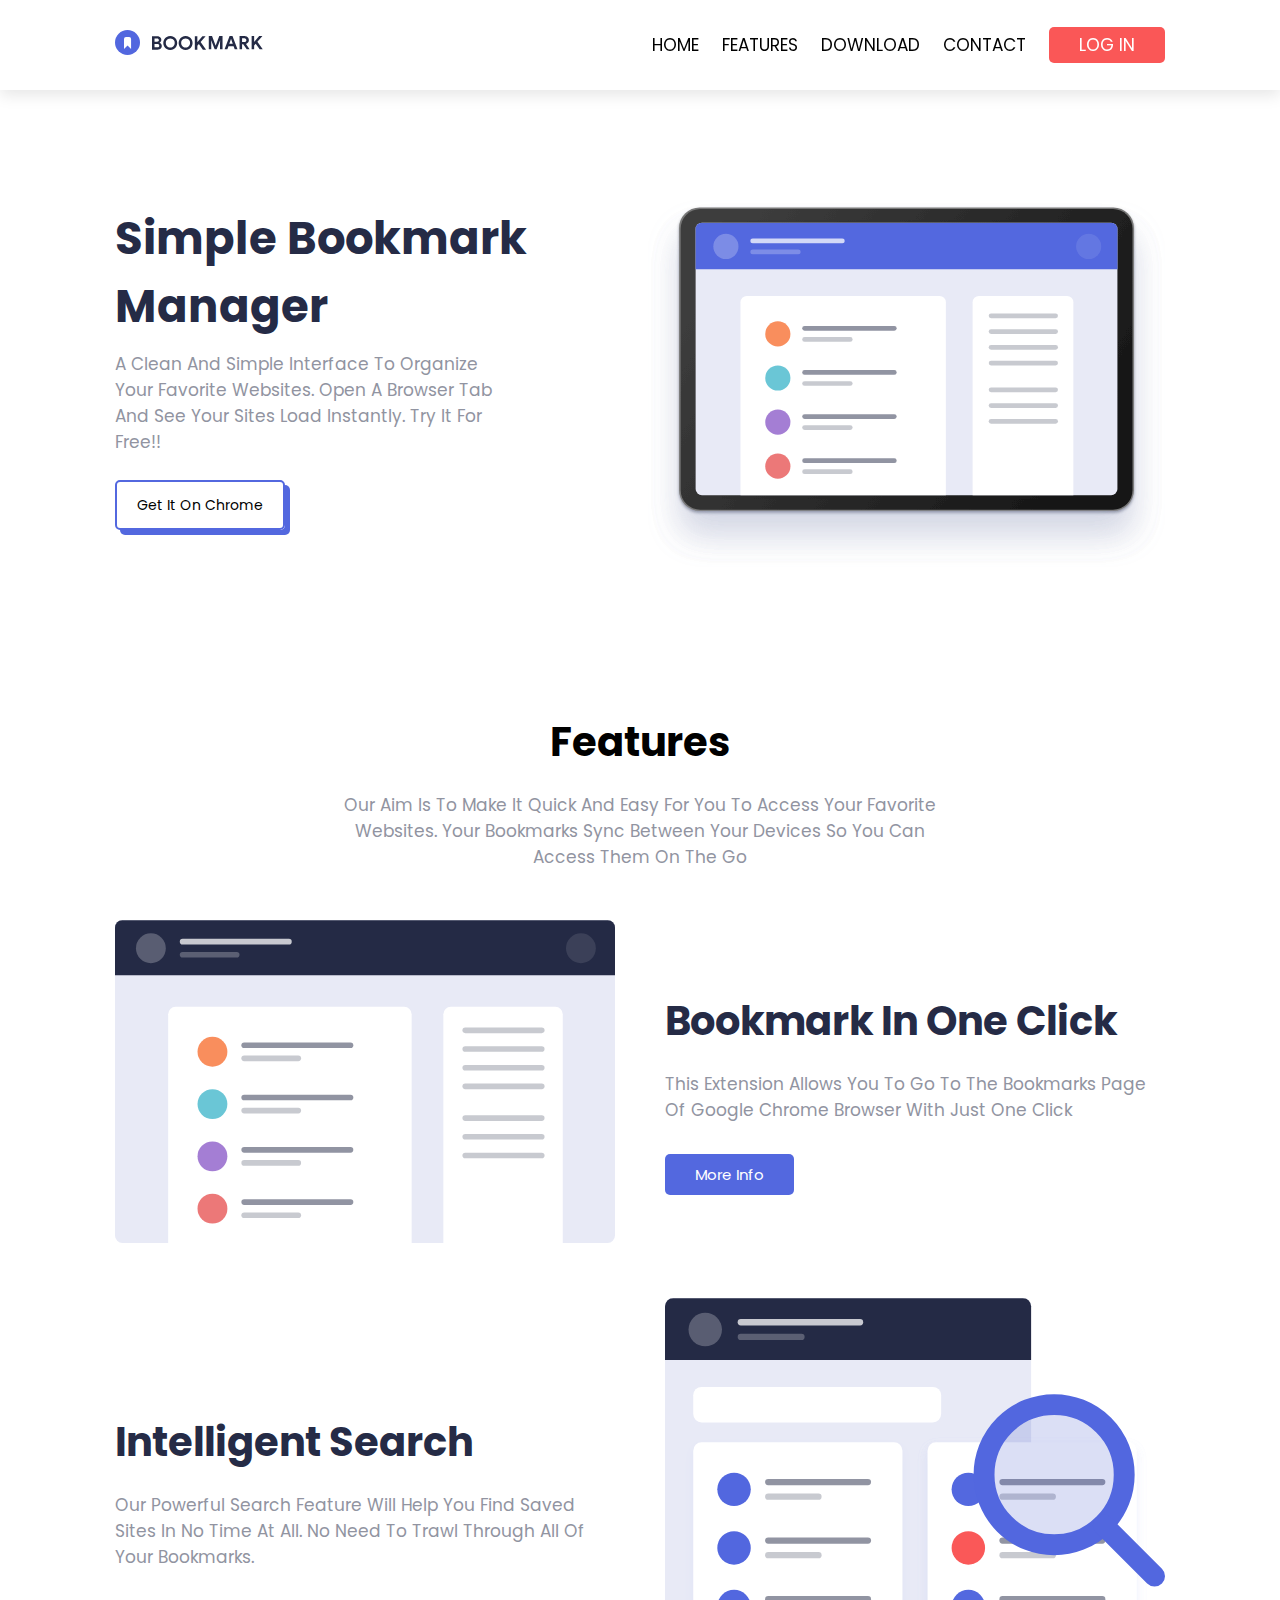
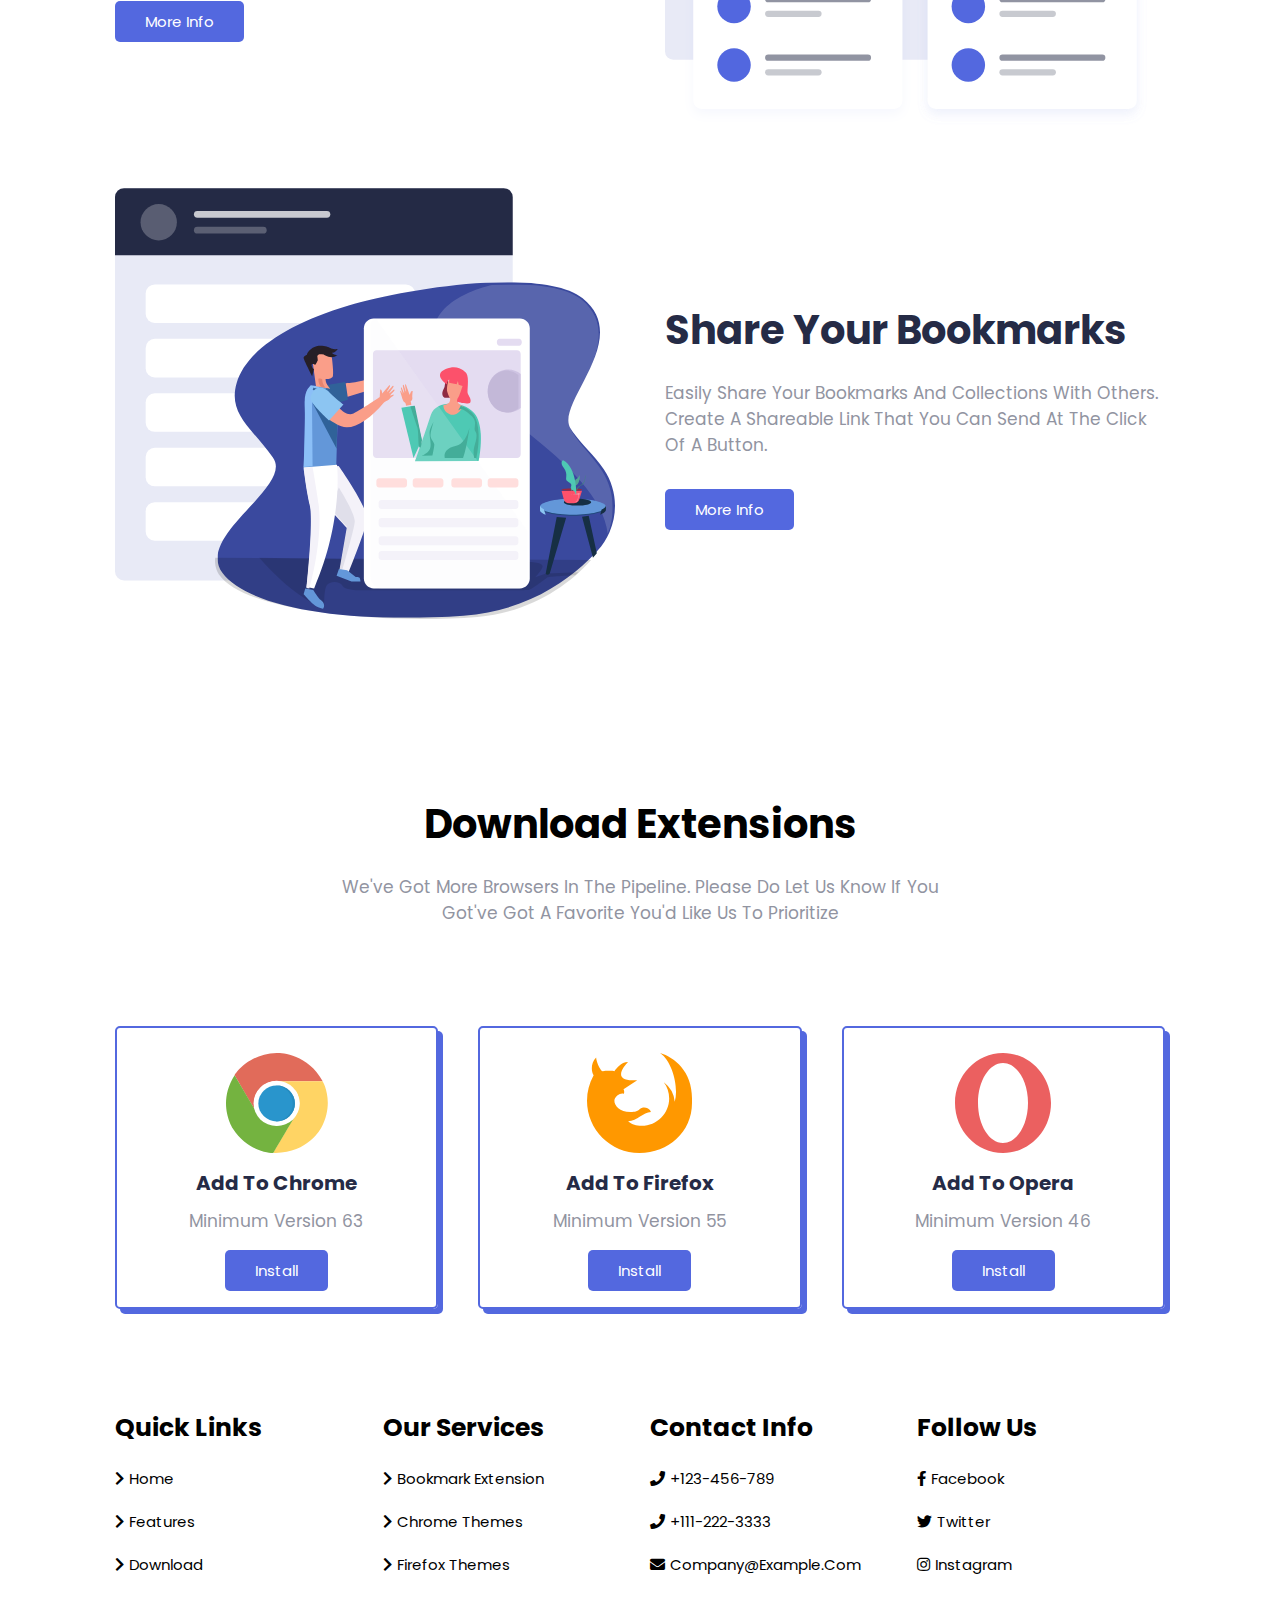
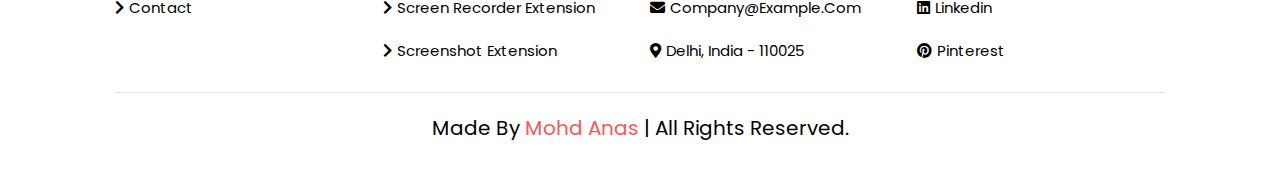
<file: index.html>
<!DOCTYPE html>
<html lang="en">

<head>
    <meta charset="UTF-8">
    <meta http-equiv="X-UA-Compatible" content="IE=edge">
    <meta name="viewport" content="width=device-width, initial-scale=1.0">
    <title>Bookmark Project</title>
    <link rel="stylesheet" href="css/style.css">
    <link rel="shortcut icon" href="./images/bookmark logo.png" type="image/x-icon">
    <link rel="stylesheet" href="./contact/contact.html">

    <link rel="stylesheet" href="https://cdnjs.cloudflare.com/ajax/libs/font-awesome/5.15.4/css/all.min.css">
</head>

<body>
    <!-- Navbar section starts  -->
    <header class="header">
        <div class="logo">
            <img src="images/logo-bookmark.svg" alt="logo-bookmark">
        </div>

        <nav class="navbar">
            <a href="#home">Home</a>
            <a href="#features">Features</a>
            <a href="#download">Download</a>
            <a href="./contact/contact.html" target="_blank">Contact</a>
            <a href="./login/Login.html" target="_blank" class="btn">Log in</a>
        </nav>


        <div class="fas fa-bars" id="menu-btn"></div>
    </header>
    <!-- Navbar section starts -->

   
    <!-- Hero section starts  -->

    <section class="home" id="home">
        <div class="content">
            <h1>Simple Bookmark Manager</h1>
            <p>A clean and simple interface to organize your favorite websites. open a browser tab and see your sites load instantly. try it for free!!</p>

            <a href="https://play.google.com/store/apps/details?id=com.android.chrome&pcampaignid=web_share" target="_blank" class="home-btn">get it on chrome</a>
        </div>


        <div class="image">
            <img src="images/illustration-hero.svg" alt="illustration-hero">
        </div>
    </section>

    <!-- Hero section ends -->

    <!-- Features section starts  -->

    <section class="features" id="features">
        <div class="heading">
            <h1>Features</h1>
            <p>Our aim is to make it quick and easy for you to access your favorite websites. your bookmarks sync between your devices so you can access them on the go</p>
        </div>


        <div class="row">
            <!-- 1 Tab  -->
            <div class="image">
                <img src="images/illustration-features-tab-1.svg" alt="illustration-features-tab-1">
            </div>


            <div class="content">
                <h1>Bookmark in one click</h1>
                <p>This extension allows you to go to the Bookmarks page of Google Chrome browser with just one click</p>
                <a href="https://chromewebstore.google.com/detail/bookmarks/enhidlmpbhmnkmjjhjahjohpganiegmg?hl=en " target="_blank" class="all-btn">more info</a>
            </div>

            <!-- 1 Tab  -->

            <!-- 2 Tab  -->
            <div class="content">
                <h1>Intelligent search</h1>
                <p>Our powerful search feature will help you find saved sites in no time at all. No need to trawl through all of your bookmarks.</p>
                <a href="https://www.google.com/search?q=bookmark+chrome+extension+&sca_esv=449a04a3ba37af56&rlz=1C1RXQR_enIN1008IN1008&sxsrf=AHTn8zrhXajNVoJEl-RmUnBT-GvT07toNg%3A1741669607374&ei=58TPZ5qtFsbvseMPlbaBmA4&ved=0ahUKEwjavI3yoIGMAxXGd2wGHRVbAOMQ4dUDCBA&uact=5&oq=bookmark+chrome+extension+&gs_lp=[base64]&sclient=gws-wiz-serp" target="_blank" class="all-btn">more info</a>
            </div>

            <div class="image">
                <img src="images/illustration-features-tab-2.svg" alt="illustration-features-tab-2">
            </div>

            <!-- 2 Tab  -->

            <div class="image">
                <img src="images/illustration-features-tab-3.svg" alt="illustration-features-tab-3">
            </div>

            <div class="content">
                <h1>Share your bookmarks</h1>
                <p>Easily share your bookmarks and collections with others. Create a shareable link that you can send at the click of a button.</p>
                <a href="https://chromewebstore.google.com/detail/enhidlmpbhmnkmjjhjahjohpganiegmg?utm_source=item-share-cb" target="_blank" class="all-btn">more info</a>
            </div>


            <!-- 3 Tab  -->

        </div>
    </section>


    <!-- Features section ends -->


    <!-- Download section starts  -->

    <section class="download" id="download">
        <div class="heading">
            <h1>Download Extensions</h1>
            <p>We've got more browsers in the pipeline. Please do let us know if you got've got a favorite you'd like us to prioritize</p>
        </div>

        <div class="box-container">
            <div class="box">
                <img src="images/logo-chrome.svg" alt="logo-chrome">

                <h3>Add to Chrome</h3>
                <p>Minimum Version 63</p>
                <a href="https://www.google.com/chrome/what-you-make-of-it/" target="_blank" class="all-btn">install</a>
            </div>

            <div class="box">
                <img src="images/logo-firefox.svg" alt="logo-firefox">

                <h3>Add to Firefox</h3>
                <p>Minimum Version 55</p>
                <a href="https://www.mozilla.org/en-US/firefox/new/" target="_blank" class="all-btn">install</a>
            </div>

            <div class="box">
                <img src="images/logo-opera.svg" alt="logo-opera">

                <h3>Add to Opera</h3>
                <p>Minimum Version 46</p>
                <a href="https://www.opera.com/" target="_blank" class="all-btn">install</a>
            </div>
        </div>
    </section>


    <!-- Download section ends -->



    <!-- Footer section starts  -->

   <section class="footer" id="footer">
       <div class="box-container">
           <div class="box">
               <h3>quick links</h3>
               <a href="#"><i class="fas fa-chevron-right"></i>home</a>
               <a href="#"><i class="fas fa-chevron-right"></i>features</a>
               <a href="#"><i class="fas fa-chevron-right"></i>download</a>
               <a href="#"><i class="fas fa-chevron-right"></i>contact</a>
            </div>
            
            
            <div class="box">
                <h3>our services</h3>
                <a href="#"><i class="fas fa-chevron-right"></i>bookmark extension</a>
                <a href="#"><i class="fas fa-chevron-right"></i>chrome themes</a>
                <a href="#"><i class="fas fa-chevron-right"></i>firefox themes</a>
                <a href="#"><i class="fas fa-chevron-right"></i>screen recorder extension</a>
                <a href="#"><i class="fas fa-chevron-right"></i>screenshot extension</a>
           </div>

           <div class="box">
               <h3>contact info</h3>
               <a href="#"><i class="fas fa-phone"></i>+123-456-789</a>
               <a href="#"><i class="fas fa-phone"></i>+111-222-3333</a>
               <a href="#"><i class="fas fa-envelope"></i>company@example.com</a>
               <a href="#"><i class="fas fa-envelope"></i>company@example.com</a>
               <a href="#"><i class="fas fa-map-marker-alt"></i>Delhi, india - 110025</a>
           </div>

           <div class="box">
               <h3>follow us</h3>
               <a href="https://www.facebook.com/" target="_blank"><i class="fab fa-facebook-f"></i>facebook</a>
               <a href="https://x.com/?lang=en" target="_blank"><i class="fab fa-twitter"></i>twitter</a>
               <a href="https://www.instagram.com/" target="_blank"><i class="fab fa-instagram"></i>instagram</a>
               <a href="https://www.linkedin.com/" target="_blank"><i class="fab fa-linkedin"></i>linkedin</a>
               <a href="https://in.pinterest.com/" target="_blank"><i class="fab fa-pinterest"></i>pinterest</a>
           </div>
       </div>


       <div class="credit">Made by
           <a href="https://snapper7z.github.io/My-Portfolio/" target="_blank"><span>Mohd Anas</span> | all rights reserved.</a>
       </div>
   </section>

    <!-- Footer section ends -->


    <script src="js/main.js"></script>
</body>

</html>
</file>
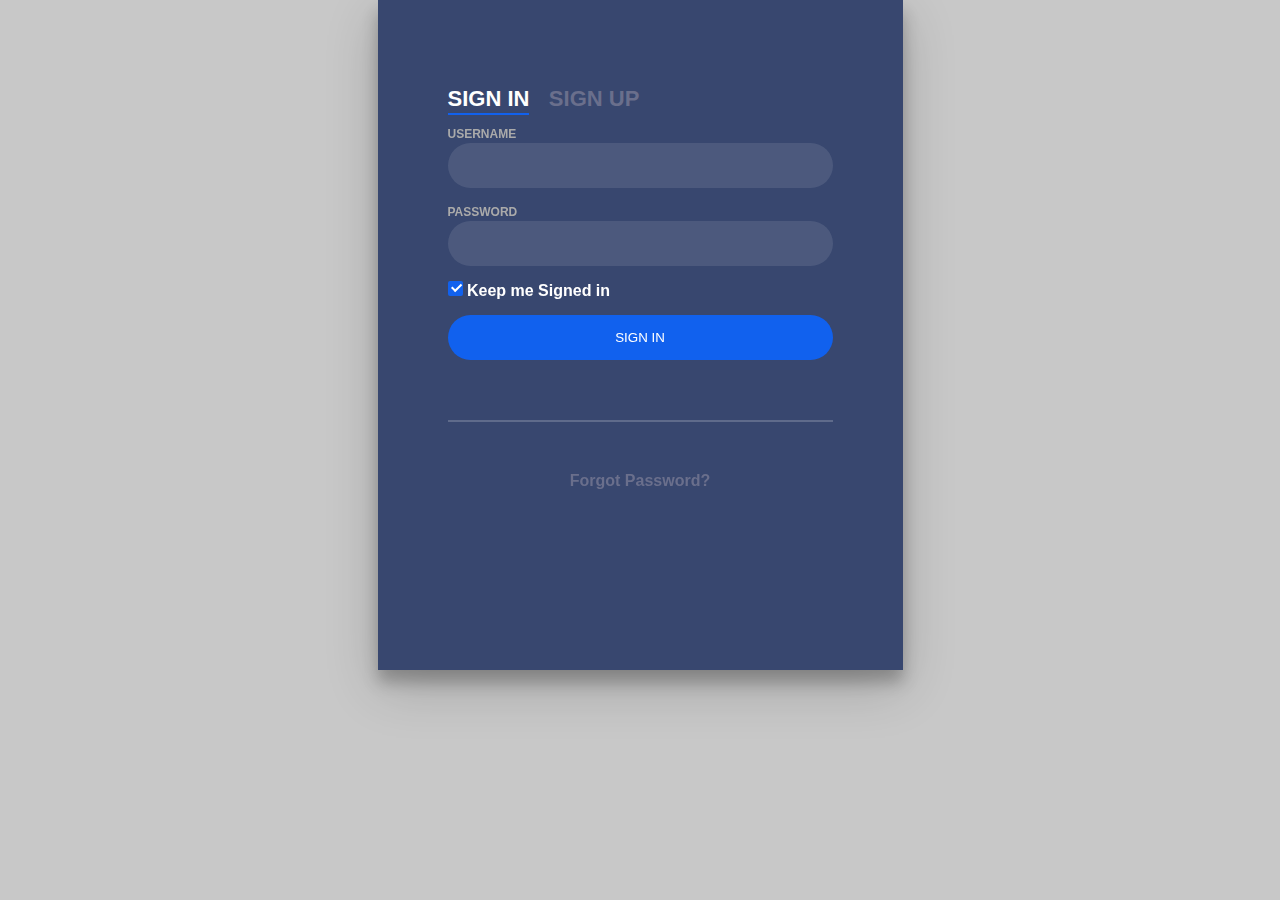
<file: login/Login.html>
<!DOCTYPE html>
<html lang="en">
<head>
    <meta charset="UTF-8">
    <meta name="viewport" content="width=device-width, initial-scale=1.0">
    <title>Login</title>
    <link rel="stylesheet" href="Login.css">
</head>
<body>
    <div class="login-wrap">
      <div class="login-html">
        <input id="tab-1" type="radio" name="tab" class="sign-in" checked><label for="tab-1" class="tab">Sign In</label>
        <input id="tab-2" type="radio" name="tab" class="sign-up"><label for="tab-2" class="tab">Sign Up</label>
        <div class="login-form">
          <div class="sign-in-htm">
            <div class="group">
              <label for="user" class="label">Username</label>
              <input id="user" type="text" class="input">
            </div>
            <div class="group">
              <label for="pass" class="label">Password</label>
              <input id="pass" type="password" class="input" data-type="password">
            </div>
            <div class="group">
              <input id="check" type="checkbox" class="check" checked>
              <label for="check"><span class="icon"></span> Keep me Signed in</label>
            </div>
            <div class="group">
              <input type="submit" class="button" value="Sign In">
            </div>
            <div class="hr"></div>
            <div class="foot-lnk">
              <a href="#forgot">Forgot Password?</a>
            </div>
          </div>
          <div class="sign-up-htm">
            <div class="group">
              <label for="user" class="label">Username</label>
              <input id="user" type="text" class="input">
            </div>
            <div class="group">
              <label for="pass" class="label">Password</label>
              <input id="pass" type="password" class="input" data-type="password">
            </div>
            <div class="group">
              <label for="pass" class="label">Re-enter Password</label>
              <input id="pass" type="password" class="input" data-type="password">
            </div>
            <div class="group">
              <label for="pass" class="label">Email Address</label>
              <input id="pass" type="text" class="input">
            </div>
            <div class="group">
              <input type="submit" class="button" value="Sign Up">
            </div>
            <div class="hr"></div>
            <div class="foot-lnk">
              <label for="tab-1">Already Member?</a>
            </div>
          </div>
        </div>
      </div>
    </div>
  </body>
</html>
</file>
<file: css/style.css>
@import url('https://fonts.googleapis.com/css2?family=Poppins:wght@100;200;300;400;600;700&display=swap');

*{
    font-family: 'Poppins', sans-serif;
    margin: 0;
    padding: 0;
    box-sizing: border-box;
    outline: none;
    border: none;
    text-transform: capitalize;
    transition: 0.2s ease-in-out;
    color: #000;
    text-decoration: none;
}

::selection{
    background-color: var(--Soft-Red);
    color: #fff;
}


::-webkit-scrollbar{
    width: 12px;
}

::-webkit-scrollbar-thumb{
    background-color: var(--Soft-Blue);
}

section {
    padding: 2rem 9%;
}

html{
    font-size: 62.5%;
    scroll-behavior: smooth;
    overflow-x: hidden;
}

.heading{
    text-align: center;
    font-size: 2rem;
    color: var(--Very-Dark-Blue);
    margin-top: 10rem;
    margin-bottom: 5rem;
}


.heading h1{
    padding-bottom: 2rem;
}


.heading p{
    max-width: 60rem;
    margin: auto;
    color: var(--Grayish-Blue);
    font-size: 1.7rem;
}


.all-btn{
    padding: 1rem 3rem;
    font-size: 1.5rem;
    background-color: var(--Soft-Blue);
    border-radius: .5rem;
    color: #fff;
}

.all-btn:hover{
    background-color: transparent;
    color: var(--Soft-Blue);
    border: 2px solid var(--Soft-Blue);
}


:root{
    --Soft-Blue: hsl(231, 69%, 60%);
    --Soft-Red: hsl(0, 94%, 66%);
    --Grayish-Blue: hsl(229, 8%, 60%);
    --Very-Dark-Blue: hsl(229, 31%, 21%);
    --box-shadow: .5rem .5rem  0 hsl(231, 69%, 60%);
    --text-shadow: .4rem .4rem  0 rgba(0, 0, 0, .2);
    --border: .2rem  solid var(--green);
}


/* navbar sections starts */
.header{
    padding: 3rem 9%;
    display: flex;
    justify-content: space-between;
    align-items: center;
    position: fixed;
    top: 0;
    right: 0%;
    left: 0;
    z-index: 10000;
    background-color: #fff;
    box-shadow: 0rem 0.5rem 1.5rem rgba(0, 0, 0, .1);
}


.header .logo{
    cursor: pointer;
}


.header .navbar a{
    margin-left: 2rem;
    font-size: 1.7rem;
    text-transform: uppercase;
}


.header .navbar a:hover{
    color: var(--Soft-Red);
}


.header .navbar .btn{
    padding: .6rem 3rem;
    background-color: var(--Soft-Red);
    color: #fff;
    border-radius: .5rem;
}

.header .navbar .btn:hover{
    color: var(--Soft-Red);
    background-color: transparent;
    border: 2px solid var(--Soft-Red);
}

#menu-btn{
    padding: 1rem 1rem;
    background-color: #eee;
    font-size: 3rem;
    color: var(--Soft-Blue);
    border-radius: .5rem;
    cursor: pointer;
    display: none;
}



/* Media Queries */




@media (max-width: 991px){
    html{
        font-size: 55%;
    }
    .header{
        padding: 2rem;
    }
    
}

@media (max-width: 768px){
    #menu-btn{
        display: initial;
    }

    .header .navbar{
        position: absolute;
        top: 115%;
        right: 2rem;
        box-shadow: var(--box-shadow);
        width: 33rem;
        border-radius: .5rem;
        border: 2px solid var(--Soft-Blue);
        background-color: #fff;
        transform: scale(0);
        transform-origin: top right;
    }

    .header .navbar.active{
        transform: scale(1);
    }

    .header .navbar a{
        margin: 2.5rem;
        text-align: center;
        display: block;
        font-size: 2rem;
    }
}


@media (max-width: 450px){
    html{
        font-size: 50%;
    }
}
/* navbar sections ends */


/* home section starts  */

.home{
    padding-top: 15rem;
    display: flex;
    align-items: center;
    flex-wrap: wrap;
    /* main property for responsiveness */
    gap: 1.5rem;
}


.home .image{
    flex: 1 1 45rem;
}


.home .image img{
    width: 100%;
    margin-top: 5rem;
}


.home .content{
    flex: 1 1 45rem;
}


.home .content h1{
    font-size: 4.5rem;
    padding-block-end: 1rem 0;
    color: var(--Very-Dark-Blue);
}

.home .content p{
    font-size: 1.7rem;
    padding: 1rem 0;
    max-width: 40rem;
    color: var(--Grayish-Blue);
    padding-bottom: 4rem;
}

.home .content .home-btn{
    padding: 1.3rem 2rem;
    background-color: #fff;
    color: #000;
    font-size: 1.4rem;
    box-shadow: .5rem .5rem hsl(231, 69%, 60%);
    border: 2px solid var(--Soft-Blue);
    border-radius: .5rem;
}


.home .content .home-btn:hover{
    background-color: var(--Soft-Blue);
    box-shadow: none;
    color: #fff;
}




/* home section ends */



/* features section starts  */

.features .row{
    display: flex;
    align-items: center;
    flex-wrap: wrap;
    gap: 5rem;
    margin: 3rem 0;
}

.features .row .image{
    flex: 1 1 45rem;
}


.features .row .image img{
    width: 100%;
}



.features .row .content{
    flex: 1 1 45rem;
}


.features .row .content h1{
    font-size: 4rem;
    padding: 1rem 0;
    color: var(--Very-Dark-Blue);
}


.features .row .content p{
    font-size: 1.7rem;
    padding: 1rem 0;
    color: var(--Grayish-Blue);
    padding-bottom: 4rem;
}
/* features section ends */


/* downloads section starts  */

.download .box-container{
    display: grid;
    gap: 4rem;
    grid-template-columns: repeat(auto-fit, minmax(20rem, 1fr));
    padding-top: 5rem;
    padding-bottom: 5rem;
}

.download .box{
    border: 2px solid var(--Soft-Blue);
    box-shadow: var(--box-shadow);
    border-radius: .5rem;
    text-align: center;
    padding: 2.5rem;
}
.download .box:hover{
    border: 2px solid var(--Soft-Blue);
    box-shadow: none;
}


.download .box h3{
    font-size: 2rem;
    padding: 1rem 0;
    color: var(--Very-Dark-Blue);
}



.download .box p{
    font-size: 1.7rem;
    padding-bottom: 2.5rem;
    color: var(--Grayish-Blue);
}

/* downloads section ends */



/* footer section starts */
.footer .box-container{
    display: grid;
    grid-template-columns: repeat(auto-fit, minmax(22rem, 1fr));
    gap:2rem;
}

.footer .box-container .box h3{
    font-size: 2.5rem;
    color:var(--black);
    padding: 1rem 0;
}

.footer .box-container .box a{
    display: block;
    font-size: 1.5rem;
    color:var(--light-color);
    padding: 1rem 0;
}

.footer .box-container .box a i{
    padding-right: .5rem;
    color:var(--green);
}

.footer .box-container .box a:hover i{
    padding-right:1rem;
}


.footer .credit{
    padding: 1rem;
    padding-top: 2rem;
    margin-top: 2rem;
    text-align: center;
    font-size: 2rem;
    color: #000;
    border-top: .1rem solid rgba(0, 0, 0, .1);
}


.footer .credit span{
    color: var(--Soft-Red);
    cursor: pointer;
}


/* footer section ends */
</file>
<file: login/Login.css>
body {
    margin: 0;
    color: #6a6f8c;
    background: #c8c8c8;
    font: 600 16px/18px "Open Sans", sans-serif;
  }
  *,
  :after,
  :before {
    box-sizing: border-box;
  }
  .clearfix:after,
  .clearfix:before {
    content: "";
    display: table;
  }
  .clearfix:after {
    clear: both;
    display: block;
  }
  a {
    color: inherit;
    text-decoration: none;
  }
  .login-wrap {
    width: 100%;
    margin: auto;
    max-width: 525px;
    min-height: 670px;
    position: relative;
    background: url(https://raw.githubusercontent.com/khadkamhn/day-01-login-form/master/img/bg.jpg)
      no-repeat center;
    box-shadow: 0 12px 15px 0 rgba(0, 0, 0, 0.24),
      0 17px 50px 0 rgba(0, 0, 0, 0.19);
  }
  .login-html {
    width: 100%;
    height: 100%;
    position: absolute;
    padding: 90px 70px 50px 70px;
    background: rgba(40, 57, 101, 0.9);
  }
  .login-html .sign-in-htm,
  .login-html .sign-up-htm {
    top: 0;
    left: 0;
    right: 0;
    bottom: 0;
    position: absolute;
    transform: rotateY(180deg);
    backface-visibility: hidden;
    transition: all 0.4s linear;
  }
  .login-html .sign-in,
  .login-html .sign-up,
  .login-form .group .check {
    display: none;
  }
  .login-html .tab,
  .login-form .group .label,
  .login-form .group .button {
    text-transform: uppercase;
  }
  .login-html .tab {
    font-size: 22px;
    margin-right: 15px;
    cursor: pointer;
    padding-bottom: 5px;
    margin: 0 15px 10px 0;
    display: inline-block;
    border-bottom: 2px solid transparent;
  }
  .login-html .sign-in:checked + .tab,
  .login-html .sign-up:checked + .tab {
    color: #fff;
    border-color: #1161ee;
    cursor: pointer;
  }
  .login-form {
    min-height: 345px;
    position: relative;
    perspective: 1000px;
    transform-style: preserve-3d;
  }
  .login-form .group {
    margin-bottom: 15px;
  }
  .login-form .group .label,
  .login-form .group .input,
  .login-form .group .button {
    width: 100%;
    color: #fff;
    display: block;
  }
  .login-form .group .input,
  .login-form .group .button {
    border: none;
    padding: 15px 20px;
    border-radius: 25px;
    background: rgba(255, 255, 255, 0.1);
  }
  .login-form .group input[data-type="password"] {
    -webkit-text-security: circle;
  }
  .login-form .group .label {
    color: #aaa;
    font-size: 12px;
  }
  .login-form .group .button {
    background: #1161ee;
    cursor: pointer;
  }
  .login-form .group .button:hover {
      background:#1454c4;
      cursor: pointer;
    }
  .login-form .group label .icon {
    width: 15px;
    height: 15px;
    border-radius: 2px;
    position: relative;
    display: inline-block;
    background: rgba(255, 255, 255, 0.1);
  }
  .login-form .group label .icon:before,
  .login-form .group label .icon:after {
    content: "";
    width: 10px;
    height: 2px;
    background: #fff;
    position: absolute;
    transition: all 0.2s ease-in-out 0s;
  }
  .login-form .group label .icon:before {
    left: 3px;
    width: 5px;
    bottom: 6px;
    transform: scale(0) rotate(0);
  }
  .login-form .group label .icon:after {
    top: 6px;
    right: 0;
    transform: scale(0) rotate(0);
  }
  .login-form .group .check:checked + label {
    color: #fff;
  }
  .login-form .group .check:checked + label .icon {
    background: #1161ee;
  }
  .login-form .group .check:checked + label .icon:before {
    transform: scale(1) rotate(45deg);
  }
  .login-form .group .check:checked + label .icon:after {
    transform: scale(1) rotate(-45deg);
  }
  .login-html
    .sign-in:checked
    + .tab
    + .sign-up
    + .tab
    + .login-form
    .sign-in-htm {
    transform: rotate(0);
  }
  .login-html .sign-up:checked + .tab + .login-form .sign-up-htm {
    transform: rotate(0);
  }
  .hr {
    height: 2px;
    margin: 60px 0 50px 0;
    background: rgba(255, 255, 255, 0.2);
  }
  .foot-lnk {
    text-align: center;
  }







  /* Steps--------- */

  body {
    margin: 0;
    color: #6a6f8c;
    background: #c8c8c8;
    font: 600 16px/18px "Open Sans", sans-serif;
  }
  *,
  :after,
  :before {
    box-sizing: border-box;
  }
  .clearfix:after,
  .clearfix:before {
    content: "";
    display: table;
  }
  .clearfix:after {
    clear: both;
    display: block;
  }





  /* step */

  .login-wrap {
    width: 100%;
    margin: auto;
    max-width: 525px;
    min-height: 670px;
    position: relative;
    background: url(https://raw.githubusercontent.com/khadkamhn/day-01-login-form/master/img/bg.jpg)
      no-repeat center;
    box-shadow: 0 12px 15px 0 rgba(0, 0, 0, 0.24),
      0 17px 50px 0 rgba(0, 0, 0, 0.19);
  }
  .login-html {
    width: 100%;
    height: 100%;
    position: absolute;
    padding: 90px 70px 50px 70px;
    background: rgba(40, 57, 101, 0.9);
  }


  /* step */

  .login-html .tab {
    font-size: 22px;
    margin-right: 15px;
    cursor: pointer;
    padding-bottom: 5px;
    margin: 0 15px 10px 0;
    display: inline-block;
    border-bottom: 2px solid transparent;
  }
  .login-html .sign-in:checked + .tab,
  .login-html .sign-up:checked + .tab {
    color: #fff;
    border-color: #1161ee;
    cursor: pointer;
  }
  .login-form {
    min-height: 345px;
    position: relative;
    perspective: 1000px;
    transform-style: preserve-3d;
  }
  .login-form .group {
    margin-bottom: 15px;
  }
  .login-form .group .label,
  .login-form .group .input,
  .login-form .group .button {
    width: 100%;
    color: #fff;
    display: block;
  }
  .login-form .group .input,
  .login-form .group .button {
    border: none;
    padding: 15px 20px;
    border-radius: 25px;
    background: rgba(255, 255, 255, 0.1);
  }
  .login-form .group input[data-type="password"] {
    -webkit-text-security: circle;
  }
  .login-form .group .label {
    color: #aaa;
    font-size: 12px;
  }
  .login-form .group .button {
    background: #1161ee;
    cursor: pointer;
  }
  .login-form .group .button:hover {
      background:#1454c4;
      cursor: pointer;
    }
  .login-form .group label .icon {
    width: 15px;
    height: 15px;
    border-radius: 2px;
    position: relative;
    display: inline-block;
    background: rgba(255, 255, 255, 0.1);
  }
  .login-form .group label .icon:before,
  .login-form .group label .icon:after {
    content: "";
    width: 10px;
    height: 2px;
    background: #fff;
    position: absolute;
    transition: all 0.2s ease-in-out 0s;
  }
  .login-form .group label .icon:before {
    left: 3px;
    width: 5px;
    bottom: 6px;
    transform: scale(0) rotate(0);
  }
  .login-form .group label .icon:after {
    top: 6px;
    right: 0;
    transform: scale(0) rotate(0);
  }






  /* stepsss */


  .login-form .group .check:checked + label {
    color: #fff;
  }
  .login-form .group .check:checked + label .icon {
    background: #1161ee;
  }
  .login-form .group .check:checked + label .icon:before {
    transform: scale(1) rotate(45deg);
  }
  .login-form .group .check:checked + label .icon:after {
    transform: scale(1) rotate(-45deg);
  }
  .login-html
    .sign-in:checked
    + .tab
    + .sign-up
    + .tab
    + .login-form
    .sign-in-htm {
    transform: rotate(0);
  }
  .login-html .sign-up:checked + .tab + .login-form .sign-up-htm {
    transform: rotate(0);
  }
</file>
